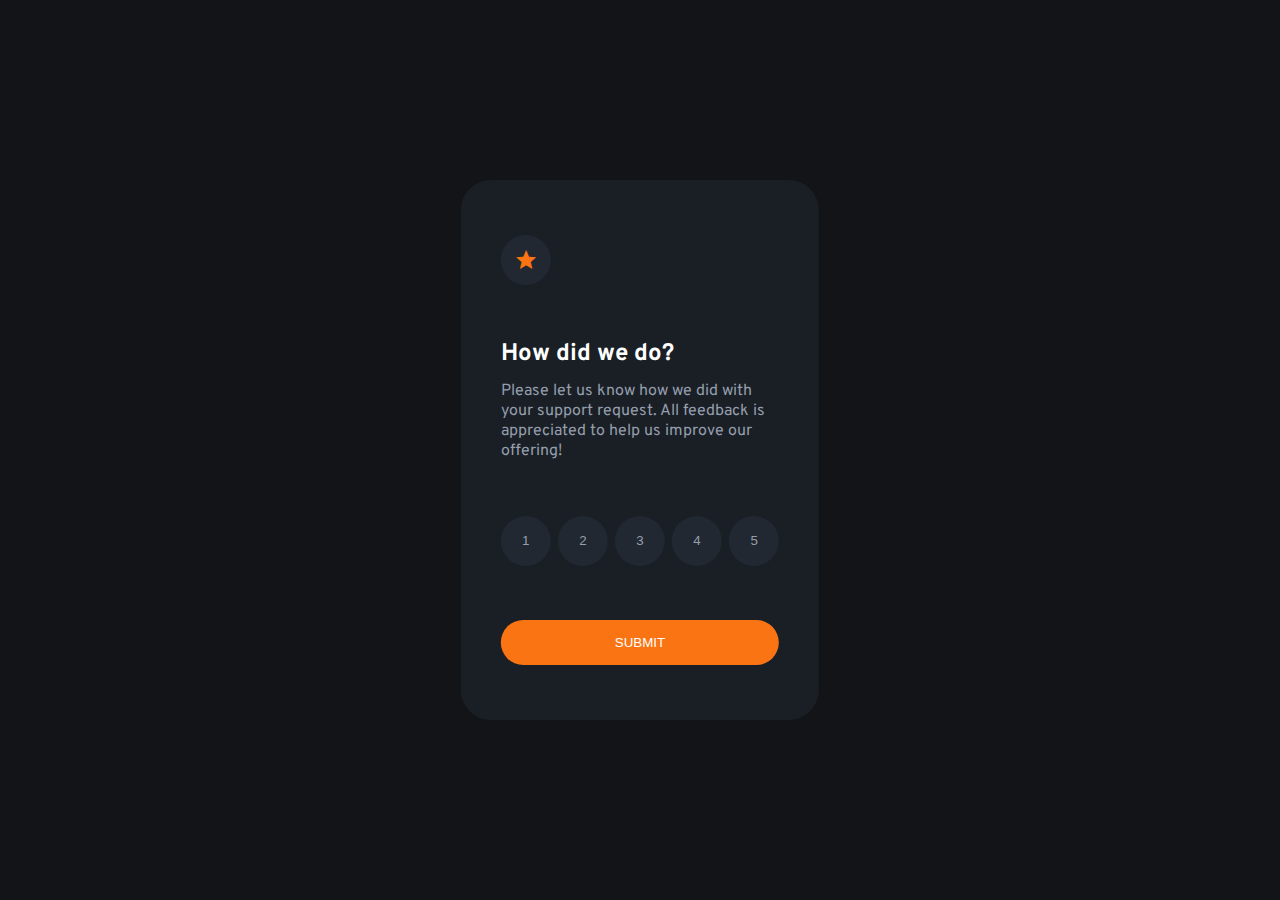
<file: index.html>
<!DOCTYPE html>
<html lang="en">
<head>
  <meta charset="UTF-8">
  <meta name="viewport" content="width=device-width, initial-scale=1.0"> <!-- displays site properly based on user's device -->

  <link rel="icon" type="image/png" sizes="32x32" href="./images/favicon-32x32.png">
  <link rel="stylesheet" href="style.css">
  <link href="https://fonts.googleapis.com/icon?family=Material+Icons" rel="stylesheet">
  
  <title>Frontend Mentor | Interactive rating component</title>

</head>
<body>

  <section class="main">
    <div class="star">
      <i class="star-icon material-icons">star</i>
    </div>
    <div class="main-text">
      <h3>How did we do?</h3>
      <p> Please let us know how we did with your support request. All feedback is appreciated 
        to help us improve our offering!</p>
    </div>
    <div class="rating">
      <button class="rating-btn">1</button>
      <button class="rating-btn">2</button>
      <button class="rating-btn">3</button>
      <button class="rating-btn">4</button>
      <button class="rating-btn">5</button>
    </div>
  
      <button class="submit">SUBMIT</button>
  </section>


 <!-- <div class="attribution">
    Challenge by <a href="https://www.frontendmentor.io?ref=challenge" target="_blank">Frontend Mentor</a>. 
    Coded by <a href="#">Your Name Here</a>.
  </div>-->

  <script src="main.js"></script>
</body>
</html>
</file>
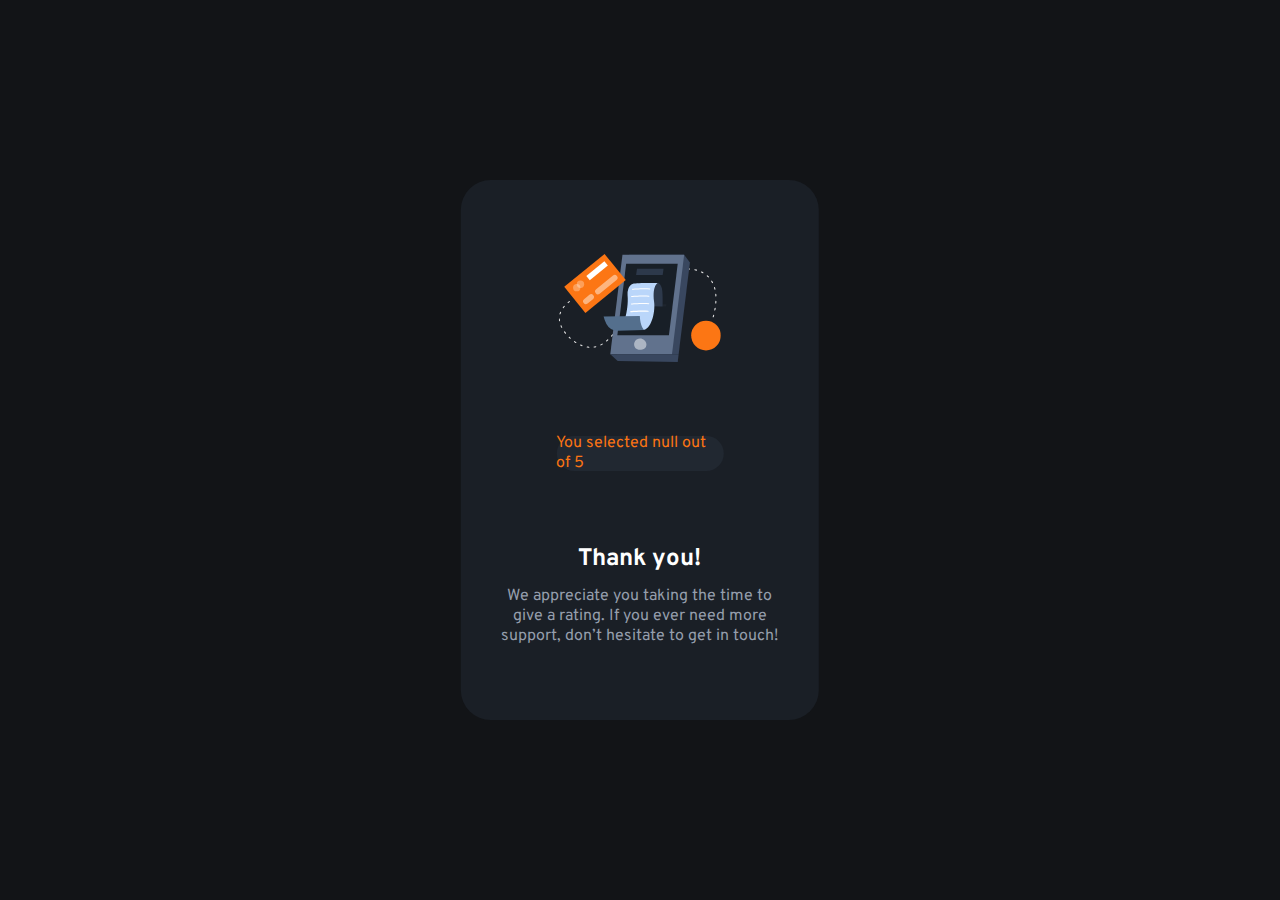
<file: thanks.html>
<!DOCTYPE html>
<html lang="en">
<head>
  <meta charset="UTF-8">
  <meta name="viewport" content="width=device-width, initial-scale=1.0"> <!-- displays site properly based on user's device -->

  <link rel="icon" type="image/png" sizes="32x32" href="./images/favicon-32x32.png">
  <link rel="stylesheet" href="style.css">
  <link href="https://fonts.googleapis.com/icon?family=Material+Icons" rel="stylesheet">
  
  <title>Frontend Mentor | Interactive rating component</title>

</head>
<body>

  <section class="main">
    <div class="svg">
        <svg width="162" height="108" xmlns="http://www.w3.org/2000/svg"><g fill="none"><path d="M30 93.744h-.044a23.456 23.456 0 0 1-1.61-.189.543.543 0 0 1 .155-1.076c.52.076 1.04.135 1.563.178a.538.538 0 0 1-.043 1.076l-.022.01Zm5.37-.205a.538.538 0 0 1-.08-1.076 19.51 19.51 0 0 0 1.54-.306.536.536 0 0 1 .645.403.538.538 0 0 1-.397.646c-.537.129-1.074.236-1.611.323l-.097.01Zm-12.137-1.312a.536.536 0 0 1-.183-.033 24.346 24.346 0 0 1-1.525-.608.539.539 0 0 1 .424-.99c.483.21.983.404 1.472.587a.538.538 0 0 1-.188 1.044Zm18.759-.829a.538.538 0 0 1-.242-1.022c.467-.226.934-.479 1.39-.742a.536.536 0 1 1 .538.93c-.478.275-.967.538-1.45.78a.536.536 0 0 1-.258.054h.022Zm-24.994-2.292a.536.536 0 0 1-.29-.08c-.457-.29-.913-.597-1.36-.91a.536.536 0 1 1 .612-.882c.436.307.876.597 1.322.883a.538.538 0 0 1-.284.99Zm30.772-1.544a.537.537 0 0 1-.408-.193.539.539 0 0 1 .06-.759l.117-.124c.355-.306.715-.624 1.074-.957a.537.537 0 1 1 .73.79c-.375.345-.74.673-1.106.985l-.123.102a.537.537 0 0 1-.344.156Zm-36.326-2.69a.537.537 0 0 1-.36-.14c-.402-.37-.8-.747-1.18-1.124a.539.539 0 0 1 .751-.769c.376.371.763.737 1.155 1.076a.538.538 0 0 1 .032.764.537.537 0 0 1-.398.194Zm41.305-2.21a.537.537 0 0 1-.398-.899c.355-.393.715-.79 1.074-1.2a.537.537 0 1 1 .806.71c-.365.415-.725.818-1.074 1.21a.537.537 0 0 1-.408.152v.026ZM6.724 79.723a.537.537 0 0 1-.424-.204 41.79 41.79 0 0 1-.989-1.308.539.539 0 0 1 .124-.753.536.536 0 0 1 .746.124c.312.425.629.85.962 1.27a.539.539 0 0 1-.42.871Zm50.579-2.383a.539.539 0 0 1-.419-.877c.338-.414.677-.828 1.015-1.253a.537.537 0 1 1 .838.672l-1.02 1.259a.537.537 0 0 1-.414.199ZM2.9 73.887a.537.537 0 0 1-.473-.312c-.257-.5-.499-1-.714-1.485a.539.539 0 0 1 .685-.72c.133.052.24.154.298.285.21.462.44.946.687 1.425a.539.539 0 0 1-.483.786v.021Zm58.753-2.028a.537.537 0 0 1-.424-.866l.988-1.275a.537.537 0 1 1 .848.656l-.988 1.275a.537.537 0 0 1-.424.188v.022ZM.682 67.286a.537.537 0 0 1-.537-.462A17.06 17.06 0 0 1 0 65.16a.538.538 0 1 1 1.074 0c.018.519.063 1.036.134 1.55a.539.539 0 0 1-.462.607l-.064-.032Zm65.24-.973a.537.537 0 0 1-.43-.867l.984-1.28a.536.536 0 0 1 .853.65l-.993 1.265a.537.537 0 0 1-.414.21v.022Zm88.49-2.96a.724.724 0 0 1-.15 0 .537.537 0 0 1-.366-.666c.134-.474.28-.99.424-1.544a.538.538 0 0 1 .655-.388.537.537 0 0 1 .382.662c-.145.538-.29 1.076-.43 1.565a.537.537 0 0 1-.515.372Zm-84.247-2.592a.536.536 0 0 1-.424-.867l.983-1.28a.54.54 0 1 1 .854.662l-.989 1.275a.537.537 0 0 1-.413.183l-.01.027Zm-68.924-.382a.536.536 0 0 1-.156 0 .538.538 0 0 1-.355-.673 21.47 21.47 0 0 1 .537-1.565.537.537 0 1 1 .994.403c-.193.49-.37.985-.537 1.474a.537.537 0 0 1-.473.334l-.01.027Zm154.782-3.863a.311.311 0 0 1-.102 0 .538.538 0 0 1-.43-.624c.097-.538.188-1.044.28-1.582a.545.545 0 1 1 1.073.178c-.09.538-.182 1.076-.279 1.614a.537.537 0 0 1-.542.414ZM74.46 55.209a.537.537 0 0 1-.424-.872l1.004-1.27a.537.537 0 1 1 .838.673l-.999 1.264a.537.537 0 0 1-.408.205h-.01ZM4.436 54.165a.539.539 0 0 1-.43-.855c.323-.436.666-.872 1.02-1.297a.537.537 0 1 1 .822.694 22.92 22.92 0 0 0-.977 1.237.537.537 0 0 1-.435.221Zm74.408-4.417a.539.539 0 0 1-.414-.877l1.026-1.248a.537.537 0 1 1 .843.667l-1.02 1.243a.537.537 0 0 1-.435.215Zm78.124-.161h-.043a.538.538 0 0 1-.494-.576c.043-.538.075-1.076.107-1.614a.538.538 0 0 1 .564-.538c.295.018.52.27.505.565a54.253 54.253 0 0 1-.107 1.614.538.538 0 0 1-.532.549ZM9.28 49.13a.537.537 0 0 1-.338-.958c.8-.646 1.316-.99 1.337-1.006a.536.536 0 0 1 .59.898s-.499.334-1.25.942a.536.536 0 0 1-.35.124h.011Zm74.075-4.74a.537.537 0 0 1-.403-.888c.35-.408.704-.817 1.074-1.22a.537.537 0 1 1 .806.71c-.355.403-.71.806-1.074 1.215a.537.537 0 0 1-.414.183h.01Zm73.742-1.797a.537.537 0 0 1-.537-.505 54.325 54.325 0 0 0-.118-1.614.54.54 0 1 1 1.074-.097c.048.538.091 1.076.118 1.614 0 .285-.221.52-.505.538l-.032.064Zm-69.064-3.416a.537.537 0 0 1-.392-.904c.365-.398.735-.79 1.106-1.178a.536.536 0 0 1 .779.737l-1.074 1.173a.537.537 0 0 1-.44.172h.02Zm68.092-3.502a.537.537 0 0 1-.537-.409 22.668 22.668 0 0 0-.408-1.533.539.539 0 0 1 1.03-.307c.151.538.296 1.05.425 1.587a.539.539 0 0 1-.398.651l-.112.01Zm-63.221-1.512a.537.537 0 0 1-.376-.92l1.165-1.13a.537.537 0 1 1 .763.76c-.387.365-.768.741-1.155 1.118a.537.537 0 0 1-.419.172h.022Zm5.14-4.745a.537.537 0 0 1-.355-.941l1.235-1.076a.539.539 0 1 1 .693.828c-.408.34-.817.689-1.225 1.039a.537.537 0 0 1-.37.15h.021Zm55.197-.575c-.247-.468-.505-.931-.779-1.378a.537.537 0 1 1 .918-.554c.285.463.537.947.811 1.431a.539.539 0 0 1-.478.791.537.537 0 0 1-.472-.29ZM103.5 25.055a.539.539 0 0 1-.322-.974c.44-.322.88-.634 1.32-.946a.537.537 0 0 1 .845.394.54.54 0 0 1-.227.488l-1.3.93a.536.536 0 0 1-.338.108h.022Zm46.132-1.56a.537.537 0 0 1-.381-.161c-.359-.359-.74-.717-1.144-1.076a.536.536 0 1 1 .709-.807c.408.36.81.742 1.197 1.135a.539.539 0 0 1 0 .759.537.537 0 0 1-.403.15h.022Zm-40.279-2.28a.537.537 0 0 1-.274-1.001c.473-.275.946-.538 1.418-.797a.54.54 0 0 1 .81.474.542.542 0 0 1-.273.468c-.467.253-.929.538-1.39.785a.536.536 0 0 1-.344.07h.053Zm34.737-1.894a.504.504 0 0 1-.258-.07c-.451-.248-.924-.49-1.407-.716a.539.539 0 0 1 .462-.974c.499.237.988.49 1.46.748a.538.538 0 0 1-.257 1.012Zm-28.49-1.195a.537.537 0 0 1-.2-1.038c.505-.204 1.01-.398 1.52-.581a.537.537 0 0 1 .366 1.011c-.495.178-.989.366-1.483.57a.536.536 0 0 1-.247.038h.043Zm22.045-1.452a.777.777 0 0 1-.156 0c-.505-.15-1.02-.29-1.53-.41a.553.553 0 0 1 .252-1.075c.537.129 1.074.269 1.611.425a.542.542 0 0 1-.15 1.076l-.027-.016Zm-15.456-.597a.537.537 0 0 1-.118-1.066c.537-.107 1.074-.21 1.61-.29a.543.543 0 0 1 .59.735.544.544 0 0 1-.423.34c-.537.082-1.036.178-1.557.286a.365.365 0 0 1-.102-.005Zm8.555-.603h-.038a32.41 32.41 0 0 0-1.579-.06.538.538 0 0 1 0-1.075c.537 0 1.074.027 1.638.06a.538.538 0 0 1-.032 1.075h.01Z" fill="#E6E6E6"/><path fill="#39475F" d="M119.847 100.221H58.146L70.332.793h55.025l5.747 7.601z"/><path fill="#61728D" d="M113.172 100.221H51.465L63.651.793h61.706z"/><path fill="#181F27" d="M110.132 81.354H58.576l8.791-71.695h51.557z"/><path fill="#1E252E" d="m92.743 50.055 14.897.177-.29 2.308-14.607-.252z"/><path fill="#39475F" d="m51.465 100.221 7.422 6.864 60.037.915.923-7.779z"/><path d="M99.096 29.058s2.572.183 3.888 5.03c1.316 4.847.865 18.377.865 18.377l-11.096-.177s-5.537-20.137 6.343-23.23Z" fill="#2D394B"/><path fill="#FC7614" d="M5.42 32.843 45.778 0l21.18 26.119L26.603 58.96z"/><path fill="#FFF" d="M27.49 21.931 45.56 7.226l3.497 4.313-18.07 14.706z"/><path d="m25.272 45.175 5.338-4.345a2.772 2.772 0 0 1 3.902.404 2.781 2.781 0 0 1-.404 3.91l-5.338 4.344a2.772 2.772 0 0 1-3.903-.404 2.781 2.781 0 0 1 .405-3.91ZM37.33 35.365l16.89-13.743a2.772 2.772 0 0 1 3.902.404 2.781 2.781 0 0 1-.405 3.909L40.83 39.679a2.772 2.772 0 0 1-3.903-.404 2.781 2.781 0 0 1 .405-3.91Z" fill="#FFF" opacity=".46"/><ellipse fill="#FFF" opacity=".3" cx="17.937" cy="33.636" rx="3.673" ry="3.68"/><ellipse fill="#FFF" opacity=".3" cx="21.664" cy="30.284" rx="3.673" ry="3.68"/><path d="M99.096 29.058s-5.838 2.103-3.803 18.581c1.493 12.073-3.55 28.056-11.004 28.25-7.454.193-21.202-.463-21.202-.463s7.159-18.56 5.676-34.145a14.786 14.786 0 0 1 .763-6.456c.87-2.373 2.487-4.842 5.494-5.245 6.004-.818 24.076-.522 24.076-.522Z" fill="#BAD6FA"/><path d="m58.957 76.63 26.342-.537s-4.017-3.992-4.27-14.154l-36.234.538a31.494 31.494 0 0 0 2.841 7.531 12.547 12.547 0 0 0 11.32 6.623Z" fill="#546F8D"/><path fill="#2D394B" d="m78.21 14.834-.918 6.041h26.621l.806-6.041z"/><path d="M85.54 86.19c-2.872-2.517-7.416-2.022-9.446 1.222a4.955 4.955 0 0 0-.8 2.647c0 3.98 2.744 6.59 8.227 5.492 4.184-.839 5.779-6.073 2.02-9.36Z" fill="#FFF" opacity=".48"/><ellipse fill="#FC7614" cx="147.188" cy="81.542" rx="14.812" ry="14.837"/><path d="M73.731 35.75a.537.537 0 0 1-.038-1.076c.113 0 11.343-.828 17.363-.29a.54.54 0 0 1-.096 1.076c-5.908-.538-17.079.274-17.186.285l-.043.005Zm-.891 7.279a.538.538 0 0 1-.038-1.076c.113 0 11.342-.828 17.363-.29a.54.54 0 0 1-.097 1.076c-5.907-.538-17.073.28-17.185.285l-.043.005Zm-.102 7.564a.538.538 0 0 1-.043-1.076c.112 0 11.347-.829 17.362-.29a.54.54 0 0 1-.096 1.075c-5.908-.538-17.073.28-17.186.286l-.037.005Zm-.715 7.564a.537.537 0 0 1-.037-1.076c.112 0 11.342-.829 17.362-.285a.54.54 0 0 1-.096 1.076c-5.908-.538-17.073.28-17.186.285h-.043Z" fill="#FFF"/></g></svg>
    </div>
    <div class="message">
        <p class="rating-msg">You selected 4 out of 5</p>
    </div>
    <div class="full-msg">
        <h3 class="thank">Thank you!</h3>
        <p class="appreciate"> We appreciate you taking the time to give a rating. If you ever need more support, 
            don’t hesitate to get in touch!
        </p>
    </div>
  </section>


 <!-- <div class="attribution">
    Challenge by <a href="https://www.frontendmentor.io?ref=challenge" target="_blank">Frontend Mentor</a>. 
    Coded by <a href="#">Your Name Here</a>.
  </div>-->
  <script src="thanks.js"></script>
</body>
</html>
</file>
<file: style.css>
@import url('https://fonts.googleapis.com/css2?family=Overpass&display=swap');

*{
    padding: 0;
    margin: 0;
    box-sizing: border-box;
}
body{
    background-color: #121417;
    position: relative;
    height: 100vh;
    font-family: 'Overpass', sans-serif;
}
.main{
    background-color:  #1a1f26;
    position: absolute;
    top: 50%;
    left: 50%;
    transform: translate(-50%, -50%);
    height: 60%;
    width: 28vw;
    border-radius: 30px;
    padding: 0px 40px;
    display: flex;
    flex-direction: column;
    justify-content: space-evenly;
}
.star{
    background-color: #212831;
    border-radius: 50%;
    width: 50px;
    height: 50px;
    display: flex;
    justify-content: center;
    align-items: center;
}
.star-icon {
    color: #fb7413;
}
h3{
    font-size: 24px;
    font-weight: 700;
    margin-bottom: 12px;
    color: 	#ffffff;
}
p{
    font-size: 16px;
    font-weight: 400;
    line-height: 20px;
    color: 	#959eac;
}
.rating {
    display: flex;
    justify-content: space-between;
}
.rating-btn{
    background-color: #212831;
    border-radius: 50%;
    border: none;
    width: 50px;
    height: 50px;
    padding: auto;
    color: #959eac;
    cursor: pointer;
}
.rating-btn:active{
    background-color: 	#7c8798;
    color: #ffffff;
}
.rating-btn:hover{
    color: #ffffff;
    background-color: #fb7413;
}
.submit{
    width: 100%;
    height: 45px;
    background-color: #fb7413;
    color: #ffffff;
    border: none;
    border-radius: 30px;
    cursor: pointer;
}
.submit:hover{
    color: #fb7413;
    background-color: #ffffff;
}

.svg {
    display: flex;
    justify-content: center;
}
.message{
    background-color: #212831;
    width: 60%;
    height: 35px;
    display: flex;
    justify-content: center;
    align-items: center;
    margin: 0 auto;
    border-radius: 20px;
}
.rating-msg{
    color: #fb7413;
}
.thank{
    text-align: center;
}
.appreciate{
    text-align: center;
}
@media (max-width:1025px) {
    .main{
        width: 40vw;
    }
}

@media (max-width:770px) {
    .main{
        height: 70%;
        width: 50vw;
    }
    .message{
        width: 75%;
        height: 30px;
    }
}
@media (max-width:520px) {
    .main{
        height: 80%;
        width: 70vw;
    }
    .rating-btn{
        width: 40px;
        height: 40px;
    }
    .message{
        width: 88%;
        height: 30px;
    }
}
@media (max-width:376px) {
    .main{
        width: 85vw;
    }
    .message{
        width: 95%;
        height: 30px;
    }
}
.attribution { font-size: 11px; text-align: center; }

.attribution a { color: hsl(228, 45%, 44%); }
</file>
